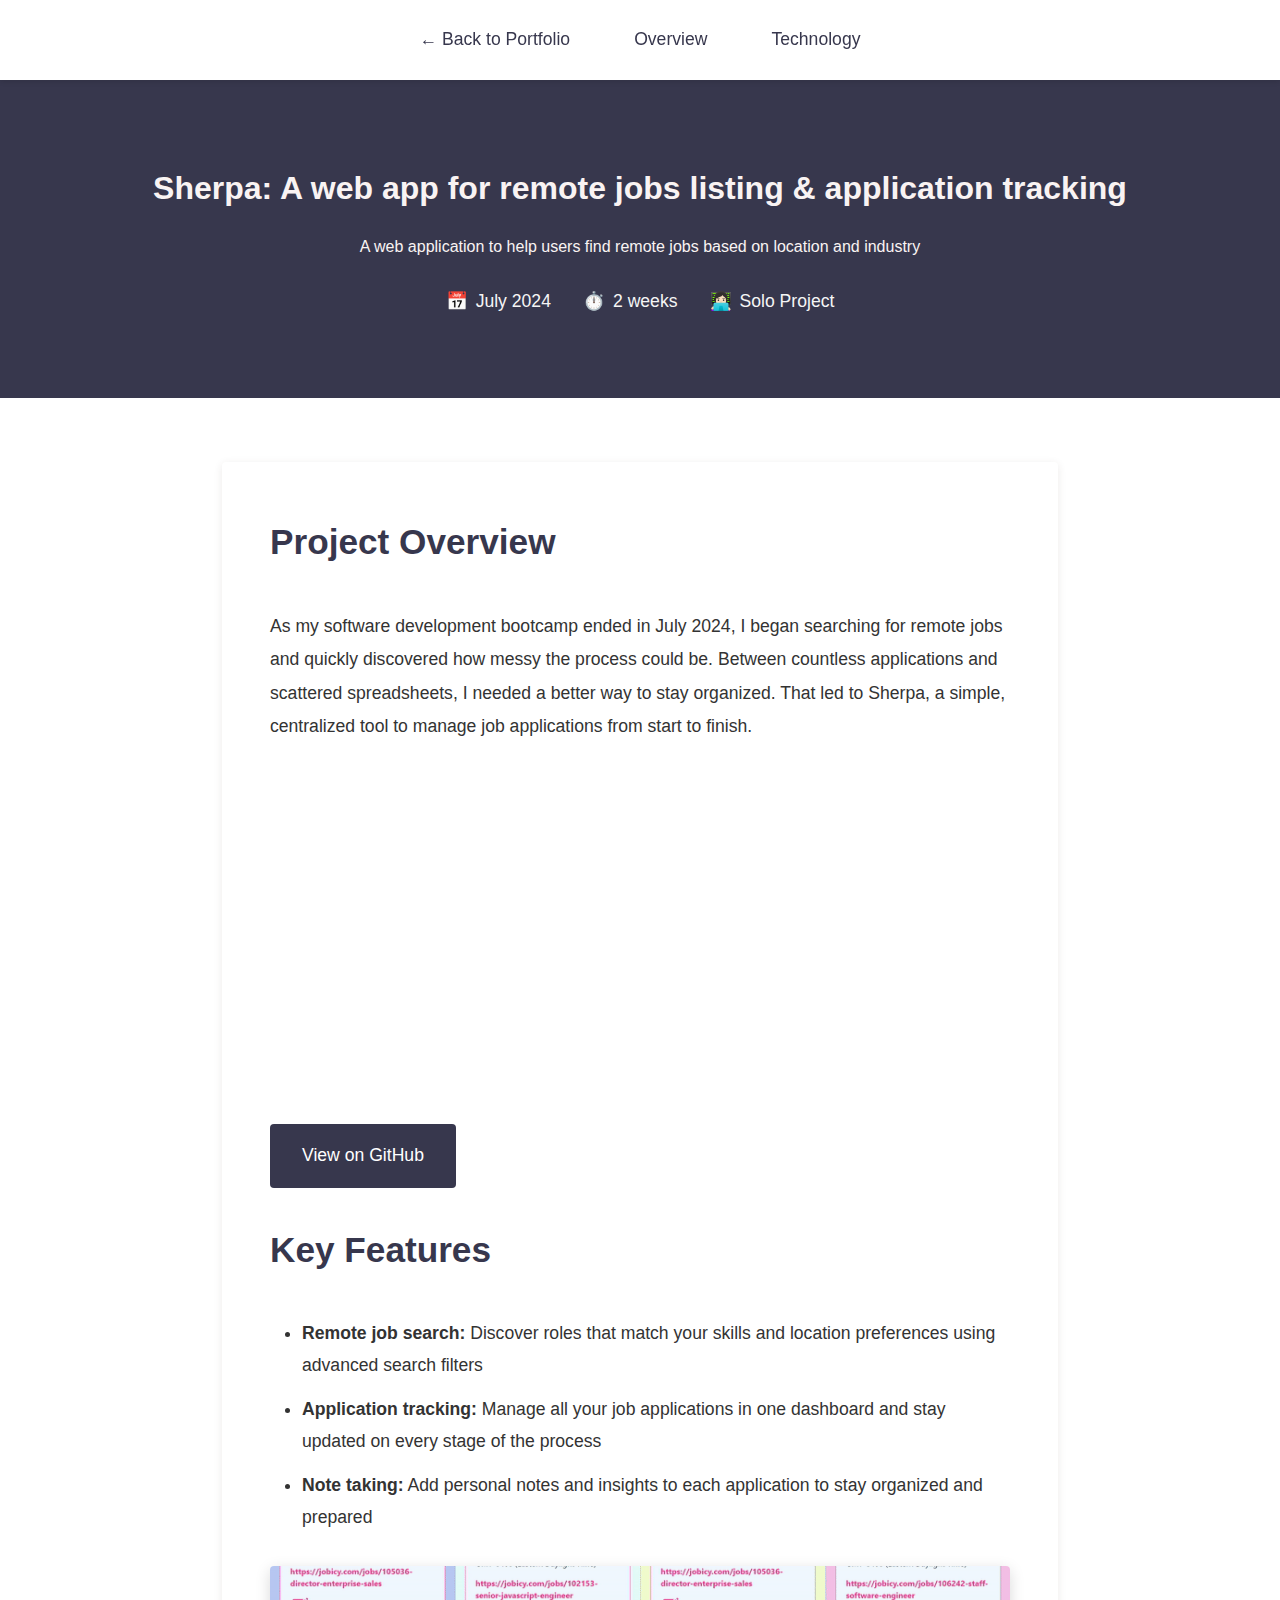
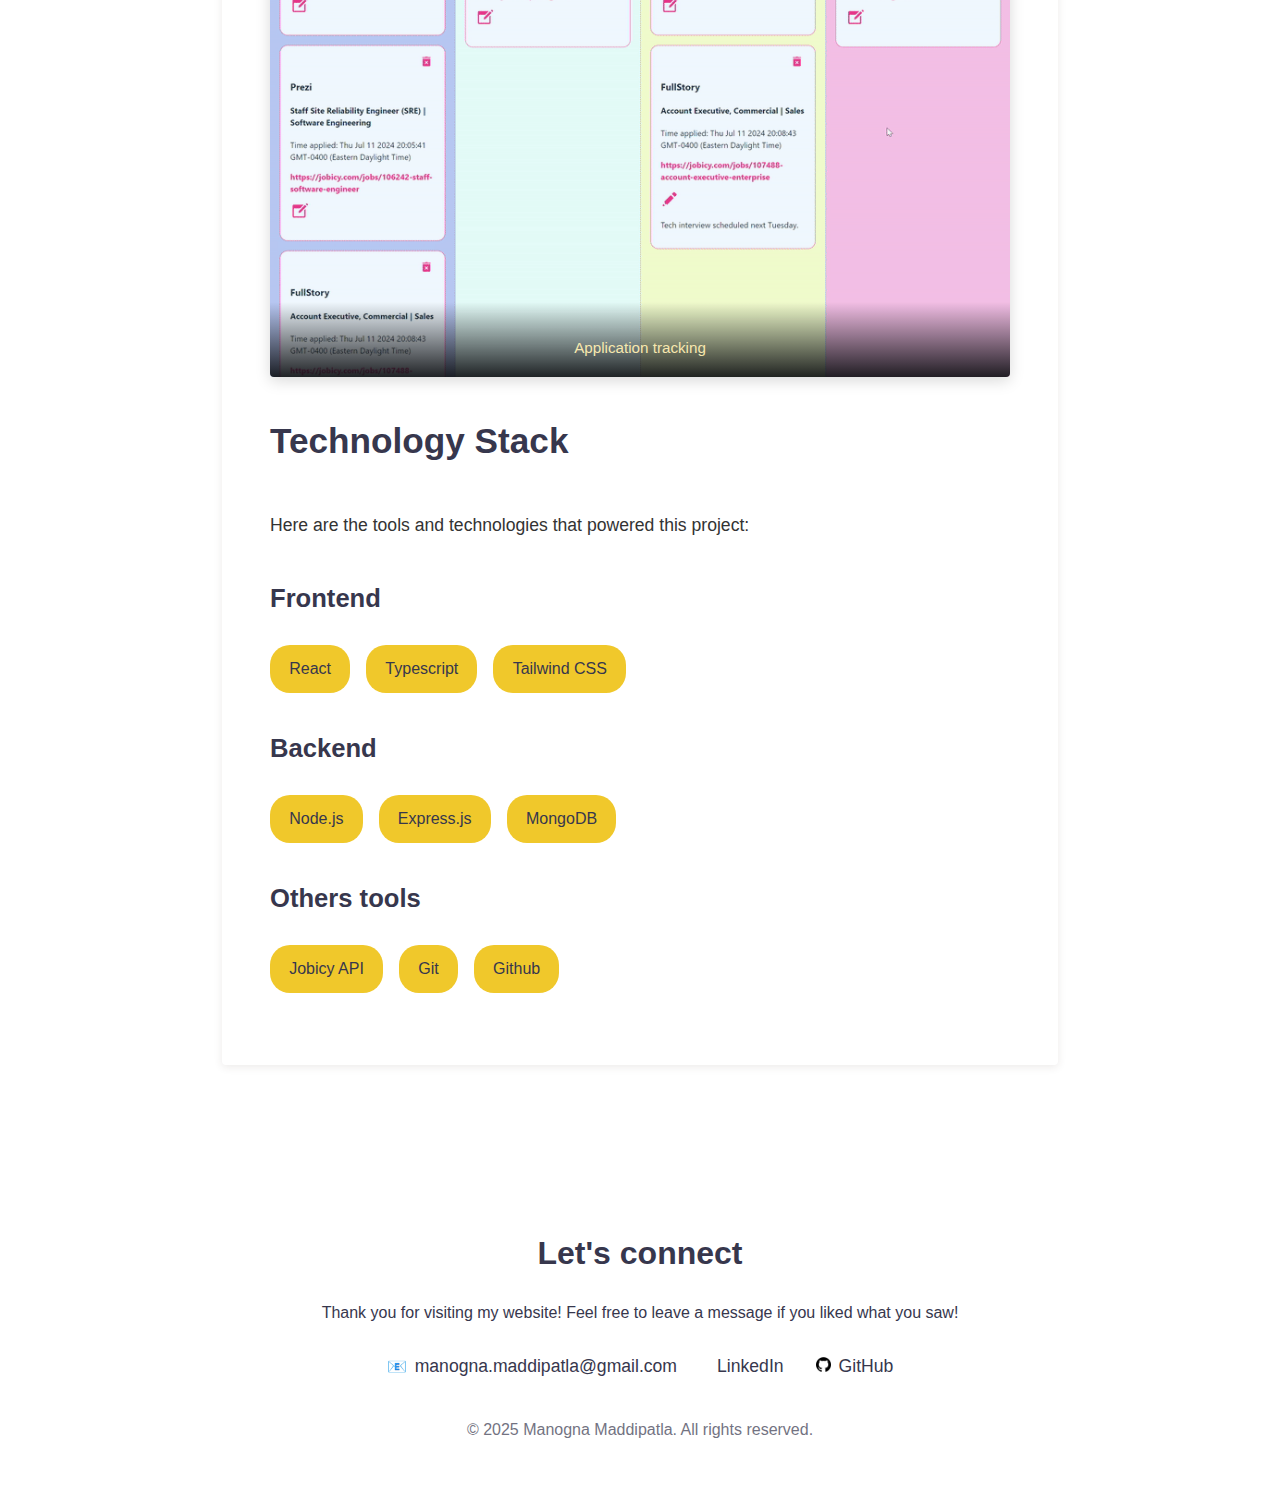
<file: project3.html>
<!DOCTYPE html>
<html lang="en">
<head>
    <meta charset="UTF-8">
    <meta name="viewport" content="width=device-width, initial-scale=1.0">
    <title>Project Name - Case Study</title>
    <link rel="stylesheet" href="projectStyles.css">
</head>
<body>
    <!-- Navigation -->
    <nav>
        <ul>
            <li><a href="index.html">← Back to Portfolio</a></li>
            <li><a href="#overview">Overview</a></li>
            <li><a href="#tech">Technology</a></li>
        </ul>
    </nav>

    <!-- Header -->
    <div class="project-header">
        <h1>Sherpa: A web app for remote jobs listing & application tracking</h1>
        <p>A web application to help users find remote jobs based on location and industry</p>
        <div class="project-meta">
            <div class="meta-item">
                <span>📅</span>
                <span>July 2024</span>
            </div>
            <div class="meta-item">
                <span>⏱️</span>
                <span>2 weeks</span>
            </div>
            <div class="meta-item">
                <span>👩🏻‍💻</span>
                <span>Solo Project</span>
            </div>
        </div>
    </div>

    <!-- Main Content -->
    <div class="blog-container">
        <!-- Overview Section -->
        <section id="overview" class="blog-section">
            <h2>Project Overview</h2>
            <p>
               As my software development bootcamp ended in July 2024, I began searching for remote jobs and quickly discovered how messy the process could be. Between countless applications and scattered spreadsheets, I needed a better way to stay organized. That led to Sherpa, a simple, centralized tool to manage job applications from start to finish.
            </p>
            

            <!-- <video class="full-width-screenshot" autoplay muted><source src="./Assets/Sherpa_selected.mp4" type="video/mp4"></video> -->
             <div class="video-container">
            <iframe width="560" height="315" src="https://www.youtube.com/embed/Gu_rDkkir1M?si=gX8IcazU8O-hS-fV" title="YouTube video player" frameborder="0" allow="accelerometer; autoplay; clipboard-write; encrypted-media; gyroscope; picture-in-picture; web-share" referrerpolicy="strict-origin-when-cross-origin" allowfullscreen></iframe>
            </div>

            <div class="project-links">
                <a href="https://github.com/manojna18/Sherpa-Frontend" class="project-link secondary">View on GitHub</a>
            </div>

            <h2>Key Features</h2>
            <p></p>
            <ul>
                <li><strong>Remote job search:</strong> Discover roles that match your skills and location preferences using advanced search filters</li>
                <li><strong>Application tracking:</strong> Manage all your job applications in one dashboard and stay updated on every stage of the process</li>
                <li><strong>Note taking:</strong> Add personal notes and insights to each application to stay organized and prepared</li>

            </ul>

            <div class="screenshot-grid">
                <div class="screenshot">
                    <img src="./Assets/sherpa.gif" alt="Feature 1">
                    <div class="screenshot-caption">Application tracking</div>
                </div>
            </div>
            <h2 id="tech">Technology Stack</h2>
            <p>Here are the tools and technologies that powered this project:</p>
            
            <h3>Frontend</h3>
            <div class="tech-stack">
                <span class="tech-tag">React</span>
                <span class="tech-tag">Typescript</span>
                <span class="tech-tag">Tailwind CSS</span>
            </div>

            <h3>Backend</h3>
            <div class="tech-stack">
                <span class="tech-tag">Node.js</span>
                <span class="tech-tag">Express.js</span>
                <span class="tech-tag">MongoDB</span>
            </div>
            <h3>Others tools</h3>
            <div class="tech-stack">
                <span class="tech-tag">Jobicy API</span>
                <span class="tech-tag">Git</span>
                <span class="tech-tag">Github</span>
            </div>
        </section>
    </div>

    <!-- Footer -->
    <footer id="contact">
        <h3>Let's connect</h3>
        <p>Thank you for visiting my website! Feel free to leave a message if you liked what you saw!</p>
        <div class="contact-info">
            <div class="contact-item">
                <span>📧</span>
                <a href="mailto:manogna.maddipatla@gmail.com">manogna.maddipatla@gmail.com</a>
            </div>
            <div class="contact-item">
                <span><i class="fa fa-linkedin"></i></span>
                <a href="https://linkedin.com/in/manogna-maddipatla/" target="_blank">LinkedIn</a>
            </div>
            <div class="contact-item">
                <span><img src="./Assets/github-logo.png" class="github"/></span>
                <a href="https://github.com/manojna18" target="_blank">GitHub</a>
            </div>
        </div>
        <p style="margin-top: 2rem; opacity: 0.7;">© 2025 Manogna Maddipatla. All rights reserved.</p>
    </footer>
</body>
</html>
</file>
<file: projectStyles.css>
:root {
        --bistre: #493428ff;
        --night: #0A0C0Fff;
        --desert-sand: rgb(167, 147, 211);
        --bone: rgb(246, 231, 174);
        --chamoisee: #A7754Dff;
        --jasper: #D64F38ff; 

        --jonquil: #f0c82bff;
        --space-cadet: #37374dff;
        --harvest-gold: 218, 165, 32;
        --ultra-violet: #4e557eff;
        --english-violet: #5c3b5eff;
    }

        * {
            margin: 0;
            padding: 0;
            box-sizing: border-box;
            font-family: "helvetica";
        }

        body {
            font-family: "Noto Sans", sans-serif;
            background: white;
            color: var(--bistre);
            line-height: 1.8;
        }

        /* Navigation */
        nav {
            background: white;
            padding: 1.5rem 0;
            position: sticky;
            top: 0;
            z-index: 100;
            box-shadow: 0 2px 5px rgba(0,0,0,0.1);
        }

        nav ul {
            list-style: none;
            display: flex;
            justify-content: center;
            gap: 2rem;
            flex-wrap: wrap;
            padding: 0 2rem;
        }

        nav a {
            color: var(--space-cadet);
            text-decoration: none;
            font-size: 1.1rem;
            padding: 0.5rem 1rem;
            border-radius: 3px;
            transition: all 0.3s ease;
        }

        nav a:hover {
            background: var(--jonquil);
            color: var(--space-cadet);
        }

        /* Header Section */
        .project-header {
            background: var(--space-cadet);
            color: rgb(249, 243, 243);
            padding: 5rem 2rem;
            text-align: center;
        }

        .project-header h1 {
            font-size: 2rem;
            margin: auto;
            margin-bottom: 1rem;
        }

        .project-meta {
            display: flex;
            justify-content: center;
            gap: 2rem;
            flex-wrap: wrap;
            margin-top: 1.5rem;
            font-size: 1.1rem;
            color: whitesmoke;
        }

        .meta-item {
            display: flex;
            align-items: center;
            gap: 0.5rem;
        }

        /* Main Content */
        .blog-container {
            max-width: 900px;
            margin: 0 auto;
            padding: 4rem 2rem;
        }

        .blog-section {
            background: white;
            padding: 3rem;
            margin-bottom: 3rem;
            border-radius: 4px;
            box-shadow: 0 2px 8px rgba(73, 52, 40, 0.1);
        }

        .blog-section h2 {
            font-size: 2.2rem;
            color: var(--space-cadet);
            margin-bottom: 1.5rem;
            padding-bottom: 0.8rem;
        }

        .blog-section h3 {
            font-size: 1.6rem;
            color: var(--space-cadet);
            margin-top: 2rem;
            margin-bottom: 1rem;
        }

        .blog-section p {
            font-size: 1.1rem;
            color: #333;
            margin-bottom: 1.5rem;
            line-height: 1.9;
        }

        .blog-section ul, .blog-section ol {
            margin-left: 2rem;
            margin-bottom: 1.5rem;
        }

        .blog-section li {
            font-size: 1.1rem;
            color: #333;
            margin-bottom: 0.8rem;
            line-height: 1.8;
        }

        /* Screenshots */
        .screenshot-grid {
            display: grid;
            grid-template-columns: repeat(auto-fit, minmax(300px, 1fr));
            gap: 2rem;
            margin: 2rem 0;
        }

        .screenshot {
            position: relative;
            overflow: hidden;
            border-radius: 4px;
            box-shadow: 0 4px 15px rgba(0,0,0,0.15);
            transition: all 0.3s ease;
        }

        .screenshot:hover {
            transform: translateY(-5px);
            box-shadow: 0 8px 25px rgba(0,0,0,0.25);
        }

        .screenshot img {
            width: 100%;
            height: auto;
            display: block;
        }

        .screenshot-caption {
            position: absolute;
            bottom: 0;
            left: 0;
            right: 0;
            background: linear-gradient(to top, rgba(10, 12, 15, 0.9), transparent);
            color: var(--bone);
            padding: 2rem 1rem 1rem;
            font-size: 0.95rem;
            text-align: center;
        }

        .full-width-screenshot {
            width: 100%;
            border-radius: 4px;
            box-shadow: 0 4px 15px rgba(0,0,0,0.15);
            margin: 2rem 0;
        }

        /* Tech Stack */
        .tech-stack {
            display: flex;
            flex-wrap: wrap;
            gap: 1rem;
            margin: 1.5rem 0;
        }

        .tech-tag {
            background: var(--jonquil);
            color: var(--space-cadet);
            padding: 0.6rem 1.2rem;
            border-radius: 20px;
            font-size: 1rem;
        }

        /* Challenge/Solution Box */
        .highlight-box {
            border-left: 4px solid var(--jonquil);
            padding: 1.5rem;
            margin: 2rem 0;
            border-radius: 0 4px 4px 0;
        }

        .highlight-box h4 {
            color: var(--bistre);
            font-size: 1.3rem;
            margin-bottom: 0.8rem;
        }

        .highlight-box p {
            color: var(--night);
            margin-bottom: 0.5rem;
        }

        /* Project Links */
        .project-links {
            display: flex;
            gap: 1.5rem;
            flex-wrap: wrap;
            margin-top: 2rem;
        }

        .project-link {
            display: inline-flex;
            align-items: center;
            gap: 0.5rem;
            background: var(--space-cadet);
            color: white;
            padding: 1rem 2rem;
            text-decoration: none;
            border-radius: 4px;
            font-size: 1.1rem;
            transition: all 0.3s ease;
            margin-bottom: 30px;
        }

        .project-link:hover {
            background: var(--jonquil);
            transform: translateY(-2px);
            box-shadow: 0 4px 15px rgba(214, 79, 56, 0.3);
        }

        .project-link.secondary {
            background: var(--space-cadet);
        }

        .project-link.secondary:hover {
            background: var(--jonquil);
        }

        /* Footer */
#contact{
color: var(--space-cadet);
padding: 3rem 2rem;
text-align: center;
}

.github{
    width: 15px;
    height: auto;
}

footer h3 {
font-size: 2rem;
margin-bottom: 1rem;
font-family: "helvetica";
}

footer p{
font-size: 1rem;
margin-bottom: 1rem;
font-family: "helvetica";
}

.contact-info {
display: flex;
justify-content: center;
gap: 2rem;
flex-wrap: wrap;
margin-top: 1.5rem;
}

.contact-item {
display: flex;
align-items: center;
gap: 0.5rem;
}

.contact-item a {
color: var(--space-cadet);
text-decoration: none;
font-size: 1.1rem;
transition: color 0.3s ease;
border-bottom: 1px solid transparent;
font-family: "helvetica";
}

.contact-item a:hover {
border-bottom: 1px solid #f5f5f0;
}

        /* Mobile Responsive */
        @media (max-width: 768px) {
            .project-header h1 {
                font-size: 2.5rem;
            }

            .project-meta {
                flex-direction: column;
                gap: 0.5rem;
            }

            .blog-section {
                padding: 2rem 1.5rem;
            }

            .blog-section h2 {
                font-size: 1.8rem;
            }

            .blog-section h3 {
                font-size: 1.4rem;
            }

            .screenshot-grid {
                grid-template-columns: 1fr;
            }

            .project-links {
                flex-direction: column;
            }

            .project-link {
                justify-content: center;
            }

            nav ul {
                gap: 1rem;
            }

            nav a {
                font-size: 1rem;
                padding: 0.5rem 0.8rem;
            }
        }
</file>
